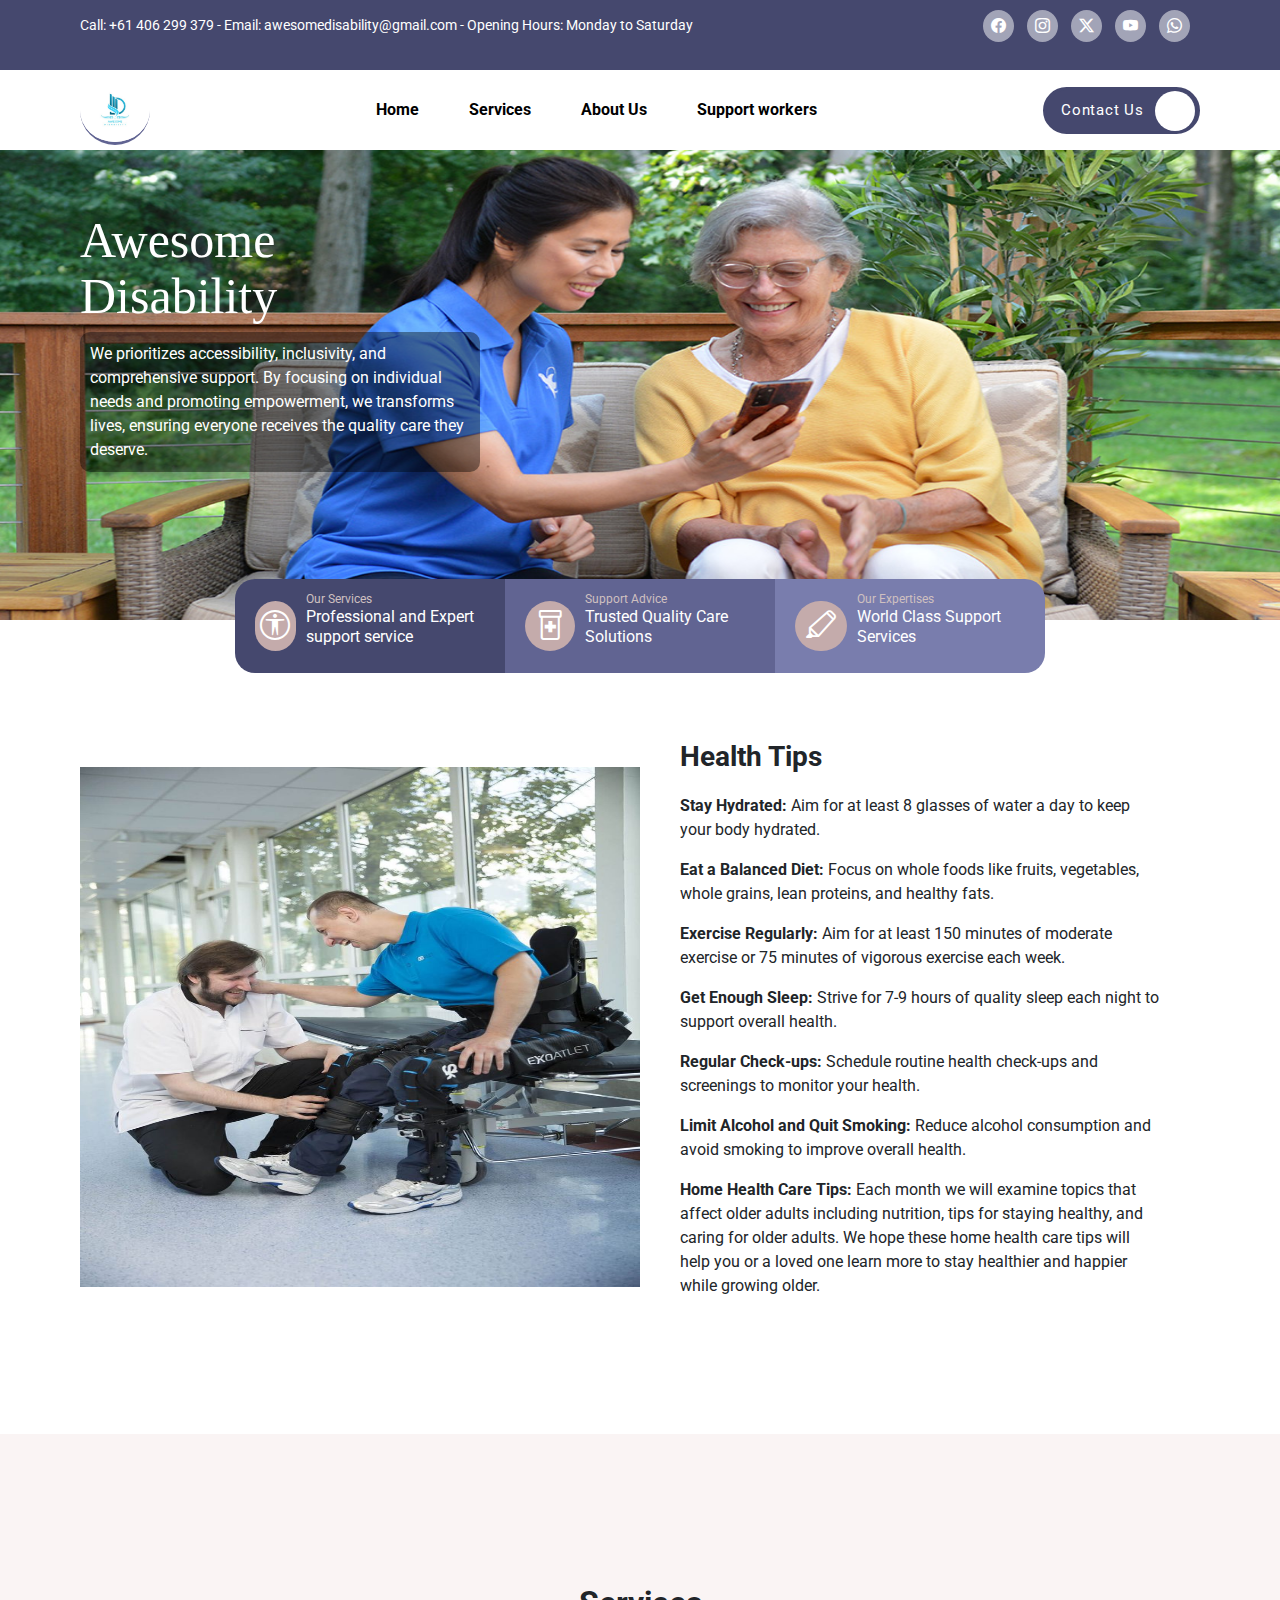
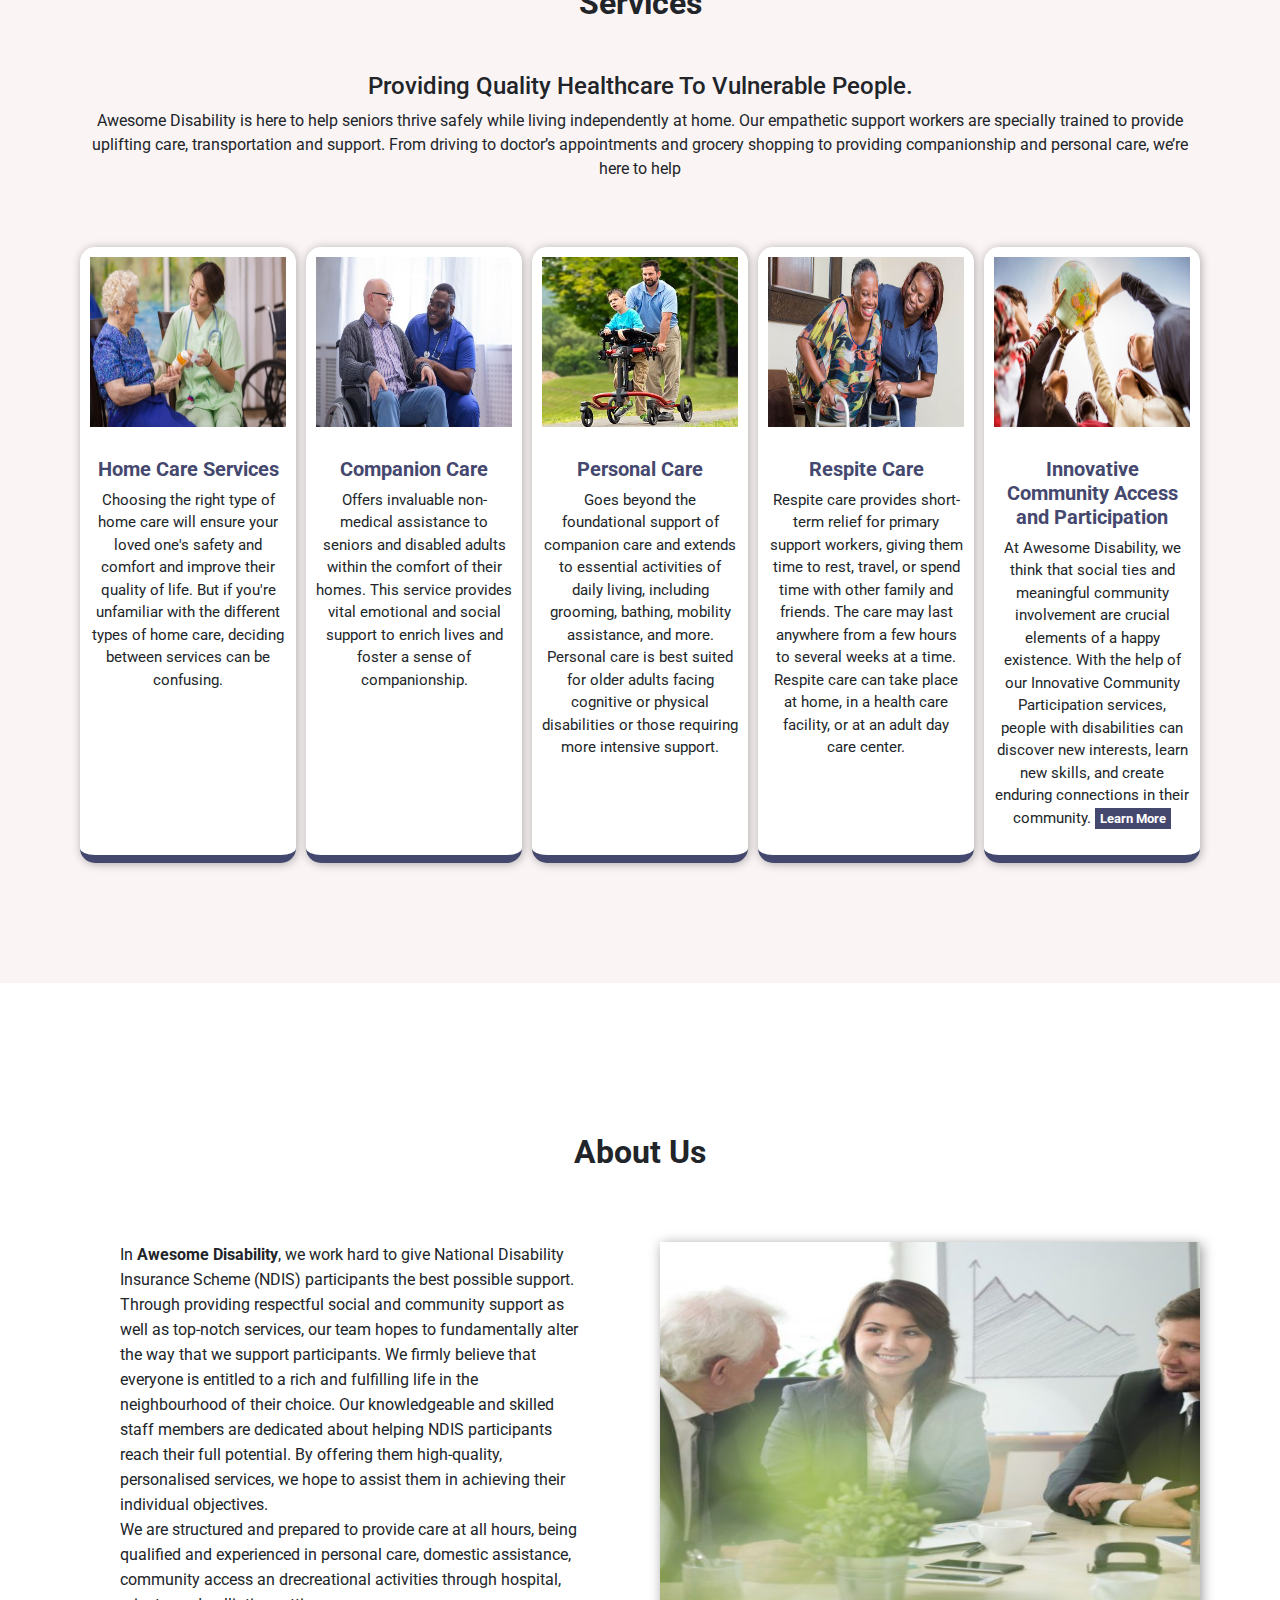
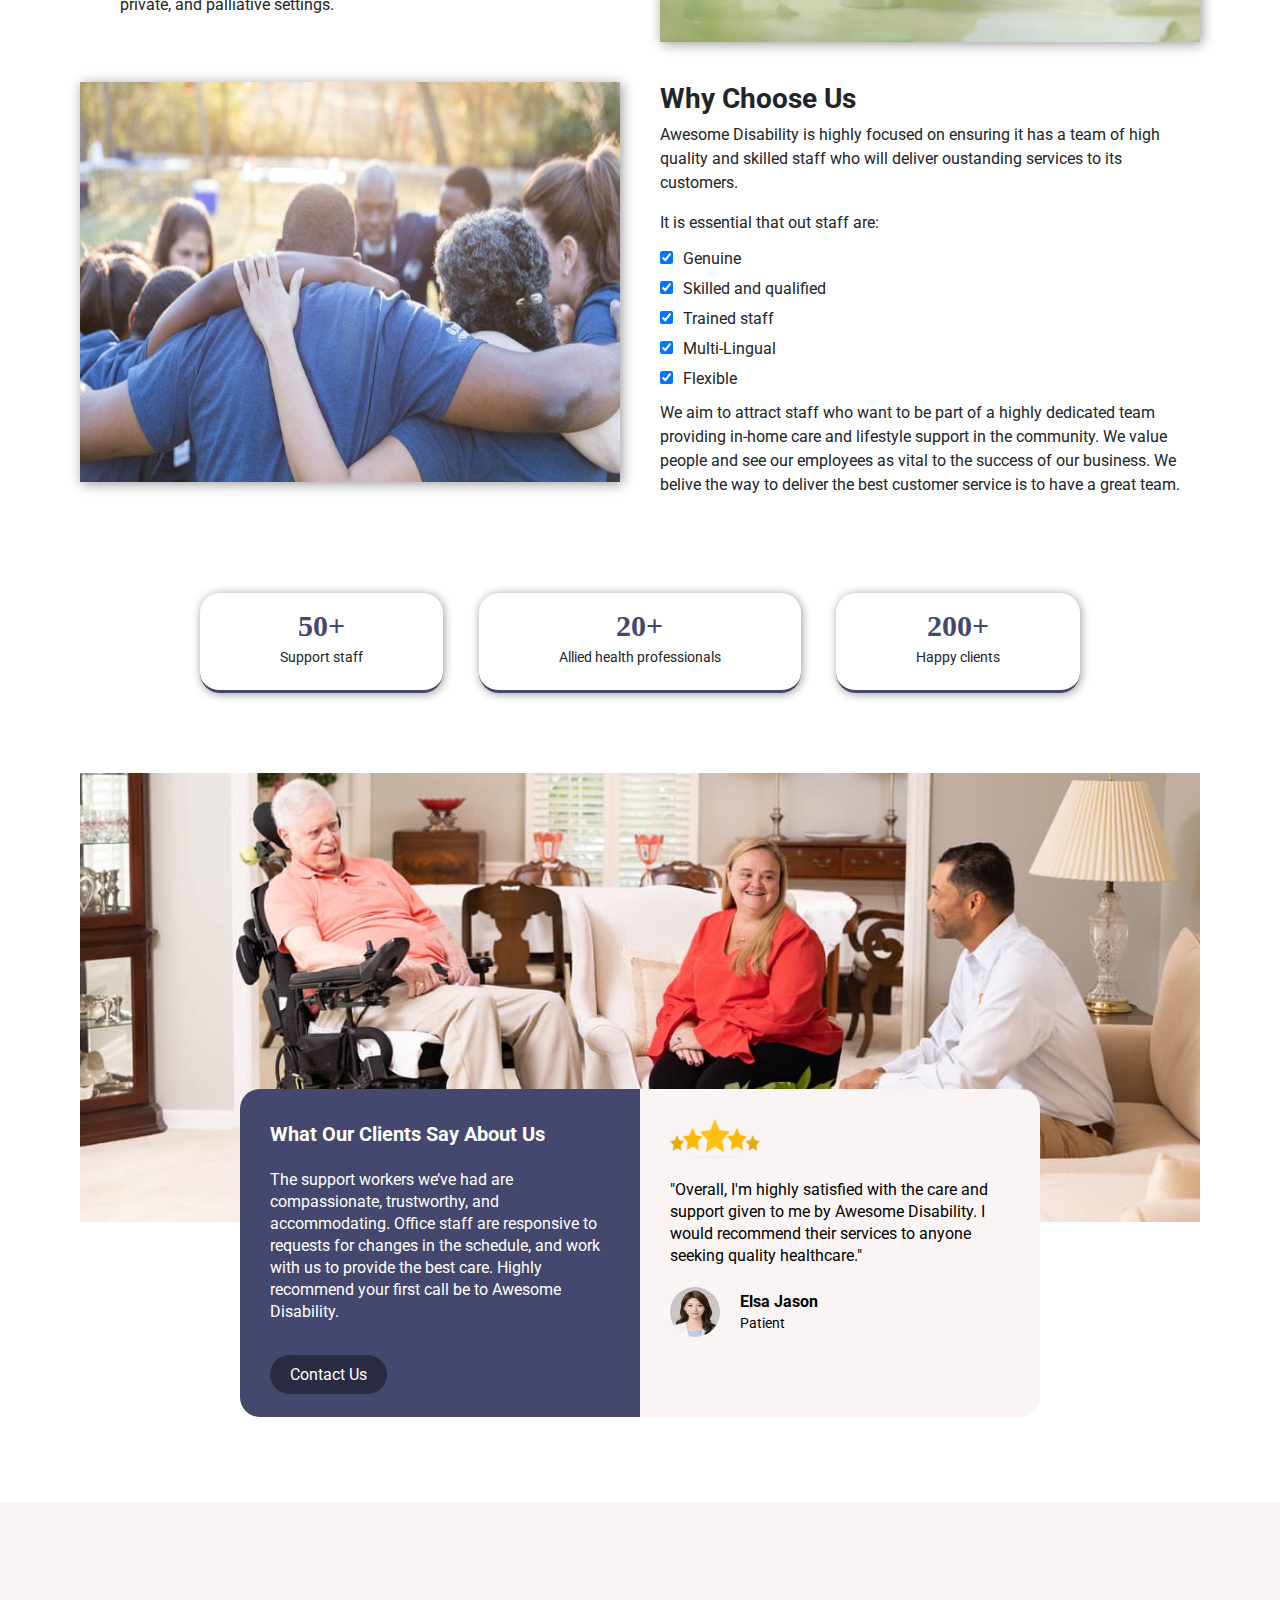
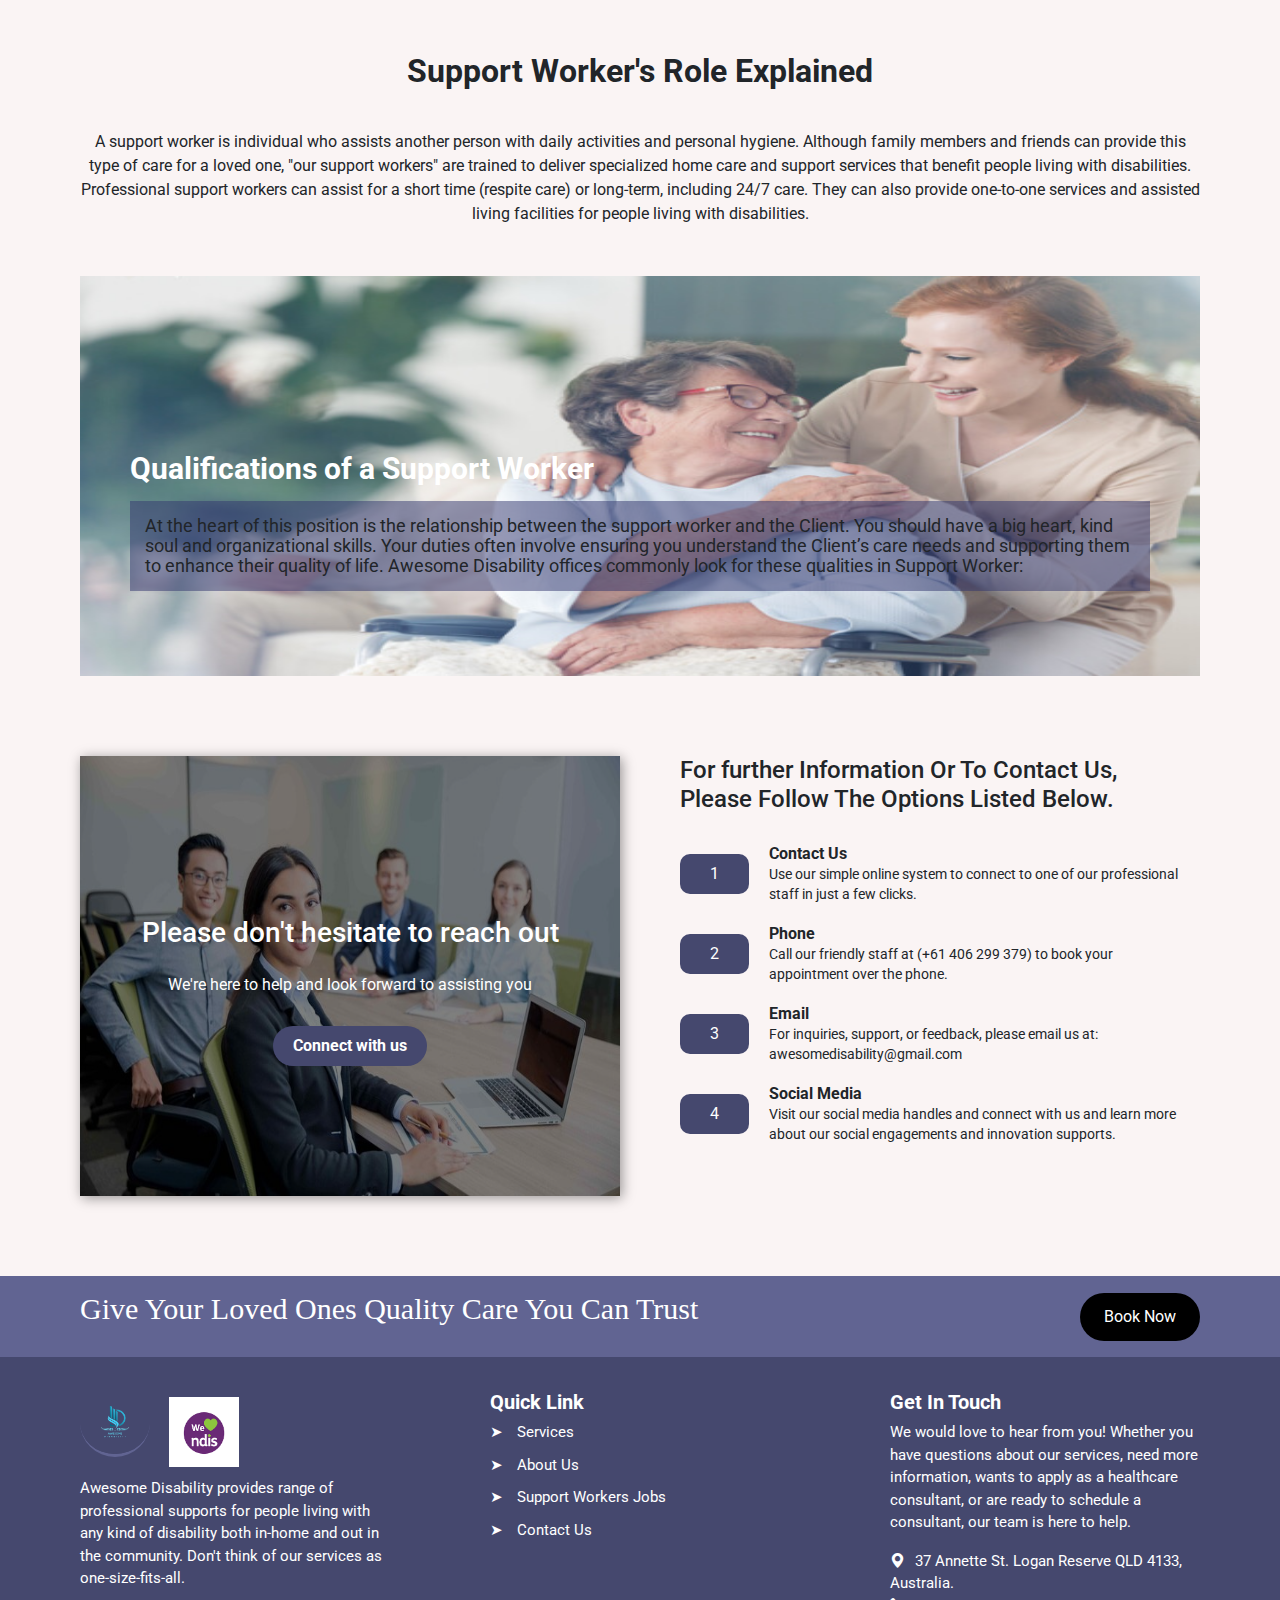
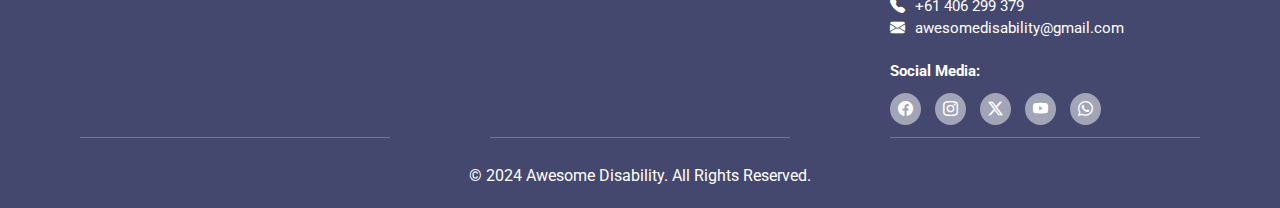
<file: index.html>
<!DOCTYPE html>
<html lang="en">
  <head>
    <title>Awesome Health Care</title>
    <meta charset="UTF-8">

    <link rel="stylesheet" href="css/homepage.css">
    <meta name="viewport" content="width=device-width, initial-scale=1.0">
    <link rel="icon" type="image/x-icon" href="logo/png1.jpeg">
    <link href="https://cdn.jsdelivr.net/npm/bootstrap@5.3.3/dist/css/bootstrap.min.css" rel="stylesheet" integrity="sha384-QWTKZyjpPEjISv5WaRU9OFeRpok6YctnYmDr5pNlyT2bRjXh0JMhjY6hW+ALEwIH" crossorigin="anonymous">
    <link rel="stylesheet" href="https://cdn.jsdelivr.net/npm/bootstrap-icons@1.11.3/font/bootstrap-icons.min.css">
    <link rel="preconnect" href="https://fonts.googleapis.com">
    <link rel="preconnect" href="https://fonts.gstatic.com" crossorigin>
    <link href="https://fonts.googleapis.com/css2?family=Playwrite+PE:wght@100..400&family=Roboto:ital,wght@0,100;0,300;0,400;0,500;0,700;0,900;1,100;1,300;1,400;1,500;1,700;1,900&display=swap" rel="stylesheet">
    <!-- Google tag (gtag.js) --> 
    <script async src="https://www.googletagmanager.com/gtag/js?id=G-80RG5991N2">
    </script> 
    <script> window.dataLayer = window.dataLayer || []; function gtag(){dataLayer.push(arguments);} gtag('js', new Date()); gtag('config', 'G-80RG5991N2'); 
    </script>
  </head>

  <body>
    <div class="fixed-header">
      <div class="details">
        <div class="contact"> 
          Call: +61 406 299 379 - Email: awesomedisability@gmail.com - 
          Opening Hours: Monday to Saturday
        </div>
        <div class="opening">Opening Hours: Monday to Saturday</div>
        <div class="social-media">   
          <a href="https://www.facebook.com/profile.php?id=61563072038086&mibextid=LQQJ4d" target="_blank"><i class="bi bi-facebook"></i></a>
          <a href="https://www.instagram.com/awesomedisability01?igsh=cXJ1eGkyY3VwcXlw&utm_source=qr" target="_blank"><i class="bi bi-instagram"></i></i></a>
          <a href="https://x.com/awesomedis30433/" target="_blank"><i class="bi bi-twitter-x" ></i></a>
          <a href="https://youtube.com/@awesomedisability?si=XXNCHZTdMzLGFcvv" target="_blank"><i class="bi bi-youtube"></i></a>
          <a href="https://alvo.chat/4In2" target="_blank"><i class="bi bi-whatsapp"></i></a>
        </div>
      </div>

      <div class="header">
        <a href="index.html"><img class="logo" src="logo/png1.jpeg"></a>

        <div class="button-div">
          <a href="index.html" class="button">Home</a>
          <a href="#services" class="button">Services</a>
          <a href="#about-us" class="button">About Us</a>
          <a href="#caregiver" class="button">Support workers</a>
        </div>
        <a href="contact-us.html" class="cta" >
          <span> Contact Us &nbsp;</span>
          <svg viewBox="0 0 13 10" height="10px" width="15px">
            <path d="M1,5 L11,5"></path>
            <polyline points="8 1 12 5 8 9"></polyline>
          </svg>
        </a>
      </div> 

      <div class="second-header">
        <a href="index.html"><img class="logo" src="logo/png1.jpeg"></a>
        <span class="name">AWESOME DISABILITY</span>
        <a href="contact-us.html" class="contact-us">Contact Us</a>
      </div>
    </div>
    
    <div class="first-intro">
      <img src="image/Caregiver1.jpg" alt="Caregiver" class="caregiver-image">
    
      <div class="introduction">
        <p class="name">Awesome</p>
        <p class="name">Disability</p>
        <p class="write-up"> We prioritizes accessibility, inclusivity, and comprehensive support. By focusing on individual needs and promoting empowerment, we transforms lives, ensuring everyone receives the quality care they deserve.</p>
      </div>

      <div class="write-up-container">
        <div class="first-div">
          <div class="icon services-icon">
            <i class="bi bi-universal-access-circle bt-icon"></i>
          </div>
          
          <div class="text">
            <p class="head">Our Services</p>
            <p>Professional and Expert support service</p>
          </div>
        </div>

        <div class="second-div">
          <div class="icon">
            <i class="bi bi-prescription2 bt-icon"></i>
          </div>
          
          <div class="text">
            <p class="head">Support Advice</p>
            <p>Trusted Quality Care Solutions</p>
          </div>
        </div>

        <div class="third-div">
          <div class="icon">
            <i class="bi bi-highlighter bt-icon"></i>
          </div>
          
          <div class="text">
            <p class="head">Our Expertises</p>
            <p>World Class Support Services</p>
          </div>
        </div>
      </div>

    </div>
    

    <div class="tips-div">
      <img src="image/ExoAtlet main page.jpeg">
      
      <div class="tips-write-up">
        <h3>Health Tips</h3>
        <p>
          <b>Stay Hydrated:</b> Aim for at least 8 glasses of water a day to keep your body hydrated.   
        </p>
        <p>
          <b>Eat a Balanced Diet:</b> Focus on whole foods like fruits, vegetables, whole grains, lean proteins, and healthy fats.
        </p>
        <p>
          <b>Exercise Regularly:</b> Aim for at least 150 minutes of moderate exercise or 75 minutes of vigorous exercise each week.
        </p>
        <p>
          <b>Get Enough Sleep:</b> Strive for 7-9 hours of quality sleep each night to support overall health.
        </p>
        <p>
          <b>Regular Check-ups:</b> Schedule routine health check-ups and screenings to monitor your health.
        </p>
        <p>
          <b>Limit Alcohol and Quit Smoking:</b> Reduce alcohol consumption and avoid smoking to improve overall health.
        </p>

        <p><b>Home Health Care Tips:</b> Each month we will examine topics that affect older adults including nutrition, tips for staying healthy, and caring for older adults. We hope these home health care tips will help you or a loved one learn more to stay healthier and happier while growing older.
        </p>   

      </div> 
    </div>

    <div class="type-of-care" id="services">
      <h2>Services</h2>
      <h4>Providing Quality Healthcare To Vulnerable People.</h4>

      <p>Awesome Disability is here to help seniors thrive safely while living independently at home. Our empathetic support workers are specially trained to provide uplifting care, transportation and support. From driving to doctor’s appointments and grocery shopping to providing companionship and personal care, we’re here to help</p>

      <div class="type-of-care-div">
        
        <div class="home-service">
          <img src="image/Caregiver11.jpg">
          <h5>Home Care Services</h5>
          <p>Choosing the right type of home care will ensure your loved one's safety and comfort and improve their quality of life. But if you're unfamiliar with the different types of home care, deciding between services can be confusing.</p>
        </div>
        <div class="home-service">
          <img src="image/The Role of CNAs in Adult Nursing.jpeg">
          <h5>Companion Care</h5>
          <p>Offers invaluable non-medical assistance to seniors and disabled adults within the comfort of their homes. This service provides vital emotional and social support to enrich lives and foster a sense of companionship.</p>
        </div>
        <div class="home-service">
          <img src="image/Six Features of Rifton’s Pacer.jpeg">
          <h5>Personal Care</h5>
          <p>Goes beyond the foundational support of companion care and extends to essential activities of daily living, including grooming, bathing, mobility assistance, and more. Personal care is best suited for older adults facing cognitive or physical disabilities or those requiring more intensive support.</p>
        </div>
        <div class="home-service">
          <img src="image/Respite Care Services _ In Home Respite Care.jpeg">
          <h5>Respite Care</h5>
          <p>Respite care provides short-term relief for primary support workers, giving them time to rest, travel, or spend time with other family and friends. The care may last anywhere from a few hours to several weeks at a time. Respite care can take place at home, in a health care facility, or at an adult day care center.</p>
        </div>
        <div class="home-service">
          <img src="image/Youth Councils Can Strengthen Local Government and Build Trust.jpeg">
          <h5>Innovative Community Access and Participation</h5>
          <p> At Awesome Disability, we think that social ties and meaningful community involvement are crucial elements of a happy existence. With the help of our Innovative Community Participation services, people with disabilities can discover new interests, learn new skills, and create enduring connections in their community.     <a href="contact-us.html"> <button class="button">Learn More</button></a>  </p>
        </div>
      </div>
    </div>

    <div class="about-us" id="about-us">
      <h2>About Us</h2>
      
      <div class="image-and-write-up">
        <div class="about-us-write-up">
          In <b>Awesome Disability</b>,
          we work hard to give National Disability Insurance Scheme (NDIS) participants the best 
          possible support. Through providing respectful social and community support as well as 
          top-notch services, our team hopes to fundamentally alter the way that we support 
          participants. We firmly believe that everyone is entitled to a rich and fulfilling life in the 
          neighbourhood of their choice. Our knowledgeable and skilled staff members are 
          dedicated about helping NDIS participants reach their full potential. By offering them 
          high-quality, personalised services, we hope to assist them in achieving their individual 
          objectives.
          
          <p>
            We are structured and prepared to provide care at all hours, being qualified and 
            experienced in personal care, domestic assistance, community access an drecreational 
            activities through hospital, private, and palliative settings.
          </p>
        </div>
        <div class="about-us-image">
          <img src="image/Caregiver2.jpg" alt="About Us image">
        </div>

        <div>
          <img src="image/99 Community Service Project Ideas.jpeg">
        </div>
        <div class="why-choose-us">
          <h3><b>Why Choose Us</b></h3>
            <p class="first-write-up">Awesome Disability is highly focused on ensuring it has a team of high quality and skilled staff who will deliver oustanding services to its customers.</p>
            <p>It is essential that out staff are:</p>
  
            <div>
              <div class="list">
                <input type="checkbox" checked>
                <p class="first">Genuine</p>
              </div>
              <div class="list">
                <input type="checkbox" checked>
                <p>Skilled and qualified</p>
              </div>
              <div class="list">
                <input type="checkbox" checked>
                <p>Trained staff</p>
              </div>
              <div class="list">
                <input type="checkbox" checked>
                <p>Multi-Lingual</p>
              </div>
              <div class="list">
                <input type="checkbox" checked>
                <p>Flexible</p>
              </div>
            </div>

            <p class="second-write-up">
              We aim to attract staff who want to be part of a highly dedicated team providing in-home care and lifestyle support in the community. We value people and see our employees as vital to the success of our business. We belive the way to deliver the best customer service is to have a great team.
            </p>
        </div>
      </div>

      <div class="first-review">
        <div class="reviews">
          <p>50+</p>
          <small>Support staff</small>
        </div>
        

        <div class="reviews">
          <p>20+</p>
          <small>Allied health professionals</small>
        </div>

        <div class="reviews">
          <p>200+</p>
          <small>Happy clients</small>
        </div>
      </div>

      <div class="rating-container">
        <img src="image/resources-hero.jpg">
        </img>
        
        <div class="rating">
          <div class="first-rating-div">
            <strong>What Our Clients Say About Us</strong>
            <p>The support workers we’ve had are compassionate, trustworthy, and accommodating. Office staff are responsive to requests for changes in the schedule, and work with us to provide the best care. Highly recommend your first call be to Awesome Disability.</p>
            <a href="contact-us.html">Contact Us</a>       
          </div>

          <div class="second-rating-div">
            <img class="rating-image" src="image/newsweek-home-stars-6d103a6f7e011158696b1f709ddc68c9.png">
            <p class="quote">"Overall, I'm highly satisfied with the care and support given to me by Awesome Disability. I would recommend their services to anyone seeking quality healthcare."</p>

            <div class="profile">
              <img src="image/passport-pics.jfif" alt="Elsa Jason's profile">
              <div class="profile-name">
                <p><b>Elsa Jason</b></p>
                <small>Patient</small>
              </div>
            </div>
          </div> 
        </div>
      </div>
    </div>

    <div class="caregiver" id="caregiver">
      <div>
        <h2>Support Worker's Role Explained</h2>
        <p class="care-giver-definition">
          A support worker is individual who assists another person with daily activities and personal hygiene. Although family members and friends can provide this type of care for a loved one, "our support workers" are trained to deliver specialized home care and support services that benefit people living with disabilities. Professional support workers can assist for a short time (respite care) or long-term, including 24/7 care. They can also provide one-to-one services and assisted living facilities for people living with disabilities. 
        </p>
      </div>
    
        <div class="second-container">
          <img src="image/Caregiver12.jpg">  
          <div class="ii"> 
            <div class="worker-qualifications"> 
              Qualifications of a Support Worker </div>
            <div class="at-the"> 
              At the heart of this position is the relationship between the support worker and the Client. You should have a big heart, kind soul and organizational skills. Your duties often involve ensuring you understand the Client’s care needs and supporting them to enhance their quality of life. Awesome Disability offices commonly look for these qualities in Support Worker: 
            </div>
          </div>
        </div>
    
    <div class="booking">
      <div class="booking-and-image">
        <img src="image/The Ultimate Guide to Contingent Staffing_ Everything One Should Know.jpeg" alt="">
        <div class="book-now">
          <h3>Please don't hesitate to reach out</h3>
          <p>
            We're here to help and look forward to assisting you 
          </p>
          <a href="contact-us.html"> 
            <button class="button"> Connect with us </button>
          </a>
        </div>
      </div>

      <div class="process">
        <h4>For further Information Or To Contact Us, Please Follow The Options Listed Below.</h4>
  
        <div class="process-container">
          <div class="p">1</div> 
          <div>
            <p>Contact Us</p>
            <small>
              Use our simple online system to connect to one of our professional staff  in just a few clicks.
            </small>
          </div>
        </div>
        
        <div class="process-container">
          <div class="p">2</div> 
          <div>
            <p>Phone</p>
            <small>
              Call our friendly staff at (+61 406 299 379) to book your appointment over the phone.
            </small>
          </div>
        </div>

        <div class="process-container">
          <div class="p">3</div> 
          <div>
            <p>Email</p>
            <small>
              For inquiries, support, or feedback, please email us at: awesomedisability@gmail.com
            </small>
          </div>
        </div>
  
        <div class="process-container">
          <div class="p">4</div> 
          <div>
            <p>Social Media</p>
            <small>
              Visit our social media handles and connect with us and learn more about our social engagements and innovation supports.
            </small>
          </div>
        </div>

        
      </div>
    </div>
    
   </div>
   
    <div class="quality-trust">
      <p>Give Your Loved Ones Quality Care You Can Trust</p>
      <a class="book-now-button" href="contact-us.html">Book Now</a>
    </div>

    </div>

    <div class="footer"> 
      <div class="intro"> 
        <img class="logothree" src="logo/log.png" alt=""> 
        <img class="logotwo" src="logo/NDIS.png">
        <p>Awesome Disability provides range of professional supports for people living with any kind of disability both in-home and out in the community. Don't think of our services as one-size-fits-all.</p>
      </div>

      <div class="quick-link-container">
        <p>Quick Link</p>
        <div>&#10148; <a href="#services">Services</a>
        </div>
        <div>&#10148; <a href="#about-us">About Us</a>
        </div>
        <div>&#10148; <a href="#caregiver">Support Workers Jobs</a>
        </div>
        <div>&#10148; <a href="contact-us.html">Contact Us</a>
        </div>
      </div>

      <div class="get-in-touch">
        <p class="get-in-touch-head">Get In Touch</p>
        <p class="">
          We would love to hear from you! Whether you have questions about our services, need more information, wants to apply as a healthcare consultant, or are ready to schedule a consultant, our team is here to help.
        </p>
        <div class="contact">
          <div>
            <i class="bi bi-geo-alt-fill"></i>37 Annette St. Logan Reserve QLD 4133,
            Australia.
          </div>
          
          <div>
            <i class="bi bi-telephone-fill"></i>+61 406 299 379
          </div>

          <div>
            <i class="bi bi-envelope-fill"></i>awesomedisability@gmail.com
          </div>
        </div>
        
        <div class="social-media">
          <p><b>Social Media:</b></p>
          <a href="https://www.facebook.com/profile.php?id=61563072038086&mibextid=LQQJ4d" target="_blank"><i class="bi bi-facebook"></i></a>
          <a href="https://www.instagram.com/awesomedisability01?igsh=cXJ1eGkyY3VwcXlw&utm_source=qr" target="_blank"><i class="bi bi-instagram"></i></i></a>
          <a href="https://x.com/awesomedis30433/" target="_blank"><i class="bi bi-twitter-x" ></i></a>
          <a href="https://youtube.com/@awesomedisability?si=XXNCHZTdMzLGFcvv" target="_blank"><i class="bi bi-youtube"></i></a>
          <a href="https://alvo.chat/4In2" target="_blank"><i class="bi bi-whatsapp"></i></a>
        
        </div>
      </div>

      <hr>
      <hr>
      <hr>
    </div>
    <div class="copyright">
      &copy; 2024 Awesome Disability. All Rights Reserved.
    </div>

      
      
    <script src="https://cdn.jsdelivr.net/npm/bootstrap@5.3.3/dist/js/bootstrap.bundle.min.js" integrity="sha384-YvpcrYf0tY3lHB60NNkmXc5s9fDVZLESaAA55NDzOxhy9GkcIdslK1eN7N6jIeHz" crossorigin="anonymous"></script>
  </body>
</html>
</file>
<file: css/homepage.css>
* {
  margin: 0;
  padding: 0;
  box-sizing: border-box;
  font-family: Roboto, Times New Roman, Times, serif;
}

.roboto-thin {
  font-family: "Roboto", sans-serif;
  font-weight: 100;
  font-style: normal;
}

html {
  padding-top: 120px;
}

body {
  box-sizing: border-box;
}

.fixed-header {
  position: fixed;
  left: 0;
  right: 0;
  top: 0;
  z-index: 100;
}

.details {
  background-color: rgb(69, 72, 110);
  color: white;
  width: 100%;
  padding: 15px 80px;
  align-content: center;
  display: flex;
  justify-content: space-between;
  font-size: 14px;
  height: 70px;
}

.details .opening {
  display: none;
}

.social-media i {
  padding: 7px 8px;
  border-radius: 50%;
  background-color: rgba(255, 255, 255, 0.5);
  font-size: 15px;
  cursor: pointer;
  text-align: center;
  margin-right: 10px;
  text-decoration: none;
  color: white;
}

.header {
  display: flex;
  justify-content: space-between;
  height: 80px;
  padding: 0 80px;
  background-color: white;
  width: 100%;
  align-items: center;
}

.logo {
  width: 70px;
  height: 70px;
  cursor: pointer;
  border-bottom: 3px solid rgb(97, 100, 146);
  border-radius: 70px;
}

.button-div {
  display: flex;
}

.button-div .button {
  background-color: transparent;
  font-weight: bold;
  font-size: 16px;
  cursor: pointer;
  text-align: center;
  align-content: center;
  text-decoration: none;
  color: black;
  border-radius: 50px;
  transition: 0.25s;
  padding: 5px 25px;
}

.button-div .button:hover {
  background-color: rgb(69, 72, 110);
  color: white;
}

.cta {
  position: relative;
  padding: 8.5px 15px;
  transition: all 0.2s ease;
  border: 3px solid rgb(69, 72, 110);
  border-radius: 50px;
  background: rgb(69, 72, 110);
  align-self: center;
  cursor: pointer;
  text-decoration: none;
}

.cta:before {
  content: "";
  position: absolute;
  top: 1px;
  right: 2px;
  display: block;
  border-radius: 50px;
  background: white;
  width: 40px;
  height: 40px;
  transition: all 0.8s ease;
}

.cta span {
  position: relative;
  font-size: 15px;
  color: white;
  font-weight: 400;
  letter-spacing: 0.05em;
}

.cta svg {
  position: relative;
  top: 0;
  margin-left: 10px;
  fill: none;
  stroke-linecap: round;
  stroke-linejoin: round;
  stroke: white;
  stroke-width: 2;
  transform: translateX(-5px);
  transition: all 0.5s ease;
}

.cta:hover:before {
  width: 100%;
  background: #1c1c1c;
}

.cta:hover svg {
  transform: translateX(0);
  transition: all 2s ease;
}

.cta:active {
  transform: scale(0.95);
  transition: all 2s ease;
}

.second-header {
  display: flex;
  justify-content: space-between;
  background-color: white;
  width: 100%;
  align-items: center;
  visibility: hidden;
}

.second-header .name {
  font-size: 20px;
  font-weight: bold;
  font-family: Roboto, Times New Roman, Times, serif;
}

.second-header .contact-us {
  border: none;
  align-self: center;
  background-color: rgb(69, 72, 110);
  color: white;
  padding: 10px 40px;
  border-radius: 50px;
  font-weight: bold;
  font-size: 16px;
  cursor: pointer;
  transition: 0.4s;
  text-decoration: none;
}

.second-header .contact-us:hover {
  background-color: rgb(61, 64, 104);
}

.caregiver-image {
  width: 100%;
  height: 500px;
}

.first-intro {
  position: relative;
  width: 100%;
}

.introduction {
  position: absolute;
  top: 100px;
  left: 80px;
  color: white;
  width: 400px;
}

.name {
  font-size: 50px;
  font-family: 'Times New Roman', Times, serif;
  line-height: 40px;
}

.write-up {
  background-color: rgba(0, 0, 0, 0.4);
  padding: 10px;
  border-radius: 10px;
}

.write-up-container {
  display: flex;
  position: absolute;
  margin: auto;
  bottom: -100px;
  left: 50%;
  transform: translate(-50%, -50%);
}

.first-div, .second-div, .third-div {
  display: flex;
  vertical-align: middle;
  align-items: center;
  background-color: rgb(69, 72, 110);
  width: 270px;
  color: white;
  padding-left: 20px;
  border-top-left-radius: 20px;
  border-bottom-left-radius: 20px;
}

.second-div {
  border-top-left-radius: 0;
  border-bottom-left-radius: 0;
  background-color: rgb(97, 100, 146);
}

.third-div {
  border-top-left-radius: 0;
  border-bottom-left-radius: 0;
  background-color: rgb(121, 125, 173);
  border-top-right-radius: 20px;
  border-bottom-right-radius: 20px;
}

.icon {
  background-color: rgb(196, 171, 171);
  text-align: center;
  align-content: center;
  border-radius: 50px;
  width: 60px;
  height: 50px;
  align-self: center;
}

.bt-icon {
  color: white;
  font-size: 30px;
}

.text {
  padding: 10px;
  line-height: 20px;
}

.head {
  color: rgb(207, 192, 192);
  font-size: 12px;
  margin-bottom: -2px;
}

.tips-div {
  padding: 120px 80px;
  display: flex;
}

.tips-div img {
  width: 50%;
  height: 520px;
  align-self: center;
}

.tips-div h3 {
  margin-bottom: 20px;
  font-weight: bold;
}

.tips-write-up {
  width: 50%;
  padding: 0 40px;
}

.type-of-care {
  background-color: rgb(250, 244, 244);
  width: 100%;
  padding: 120px 80px;
  text-align: center;
}

.type-of-care h2 {
  margin-top: 30px;
  font-weight: bold;
  margin-bottom: 50px;
}

.type-of-care-div {
  width: 100%;
  display: grid;
  grid-template-columns: 1fr 1fr 1fr 1fr 1fr;
  column-gap: 10px;
}

.home-service {
  padding: 10px;
  background-color: white;
  border-radius: 15px;
  box-shadow: 1px 1px 10px rgba(0, 0, 0, 0.3);
  margin-top: 50px;
  border-bottom: 8px solid rgb(69, 72, 110);
}

.home-service .button {
  background-color: rgb(69, 72, 110);
  font-weight: bold;
  font-size: 13px;
  cursor: pointer;
  text-align: center;
  align-content: center;
  text-decoration: none;
  color: white;
  padding: 1px 5px 1px 5px;
  transition: 0.25s;
  border: none;
 
}

.home-service .button:hover{
  background-color: rgba(35, 35, 35, 0.9);
  color: white;

}


.home-service img {
  width: 100%;
  height: 170px;
}

.home-service h5 {
  margin-top: 30px;
  font-weight: bold;
  color: rgb(69, 72, 110);
}

.home-service p {
  font-size: 15px;
}

.about-us {
  background-color: white;
  padding: 150px 80px 80px 80px;
}

.about-us h2 {
  font-weight: bold;
  text-align: center;
  margin-bottom: 70px;
}

.image-and-write-up {
  display: grid;
  grid-template-columns: 1fr 1fr;
  column-gap: 40px;
  row-gap: 40px;
}

.image-and-write-up img {
  width: 100%;
  height: 400px;
  box-shadow: 2px 2px 12px rgba(0, 0, 0, 0.4);
}

.about-us-write-up {
  padding: 0 40px;
  line-height: 25px;
}

.list {
  display: flex;
  align-items: baseline;
  column-gap: 10px;
  line-height: 12px;
}

.first-review {
  display: flex;
  justify-content: space-between;
  column-gap: 20px;
  width: 100%;
  padding: 80px 120px;
}

.first-review .reviews {
  padding: 25px 80px;
  box-shadow: 1px 1px 10px rgba(0, 0, 0, 0.4);
  text-align: center;
  line-height: 15px;
  border-radius: 20px;
  border-bottom: 3px solid rgb(69, 72, 110);
}

.first-review .reviews p {
  color: rgb(69, 72, 110);
  font-family: 'Times New Roman', Times, serif;
  font-size: 30px;
  font-weight: bold;
}

.first-review.reviews small {
  font-weight: bold;
}

.rating-container {
  padding: 0px;
  position: relative;
}

.rating-container img {
  width: 100%;
}

.rating {
  display: flex;
  position: absolute;
  top: 480px;
  left: 50%;
  transform: translate(-50%, -50%);
}

.first-rating-div {
  background-color: rgb(69, 72, 110);
  color: white;
  padding: 30px 30px;
  border-top-left-radius: 20px;
  border-bottom-left-radius: 20px;
  width: 400px;
}

.first-rating-div strong {
  font-size: 20px;
}

.first-rating-div p {
  margin-top: 20px;
  margin-bottom: 40px;
  line-height: 22px;
}

.first-rating-div a {
  text-decoration: none;
  background-color: rgba(0, 0, 0, 0.4);
  color: white;
  padding: 10px 20px;
  border-radius: 50px;
  transition: 0.25s;
}

.first-rating-div a:hover {
  background-color: rgba(35, 35, 35, 0.9);
}

.second-rating-div {
  color: black;
  padding: 30px 30px;
  border-top-right-radius: 20px;
  border-bottom-right-radius: 20px;
  width: 400px;
  background-color: rgb(250, 244, 244);
}

.second-rating-div .quote {
  line-height: 22px;
  margin-top: 20px;
  margin-bottom: 20px;
}

.second-rating-div .rating-image {
  width: 90px;
  height: 40px;
}

.profile {
  display: flex;
}

.profile img {
  border-radius: 50px;
  height: 50px;
  width: 50px;
  display: flex;
}

.profile-name {
  line-height: 5px;
  align-content: center;
  margin-left: 20px;
}

.caregiver {
  margin-top: 200px;
  background-color: rgb(250, 244, 244);
  text-align: center;
  padding: 150px 80px 80px 80px;
}

.caregiver h2 {
  font-weight: bold;
  margin-bottom: 40px;
}

.care-giver-definition {
  margin-bottom: 50px;
}

.second-container {
  position: relative;
  width: 100%;
  height: 400px;
  object-fit: cover;
}

.second-container img {
  width: 100%;
  height: 400px;
}

.ii {
  position: absolute;
  top: 170px;
  left: 50px;
  right: 50px;
  text-align: left;
}

.qualifications {
  font-size: 18px;
  font-weight: bold;
  margin-bottom: 30px;
  color: white;
}

.worker-qualifications{
  font-size: 30px;
  font-weight: bold;
  margin-bottom: 10px;
  color: white;
}

.at-the{
  background-color: rgba(49, 53, 109, 0.5);
  padding: 15px;
  font-size: 18px;
  line-height: 20px;
}

.booking {
  display: grid;
  grid-template-columns: 1fr 1fr;
  column-gap: 40px;
  margin-top: 80px;
}

.booking-and-image {
  display: flex;
  position: relative;
  height: 440px;
}

.booking-and-image img {
  width: 100%;
  box-shadow: 2px 2px 12px rgba(0, 0, 0, 0.4);
  height: 100%;
}

.booking .book-now {
  background-color: rgba(0, 0, 0, 0.5);
  padding: 130px 60px;
  position: absolute;
  height: 100%;
  width: 100%;
  color: white;
  line-height: 10px;
}

.booking .book-now h3 {
  margin-top: 30px;
}

.booking .book-now p {
  margin-top: 30px;
}

.booking .button {
  background-color: rgb(69, 72, 110);
  font-weight: bold;
  font-size: 16px;
  cursor: pointer;
  text-align: center;
  align-content: center;
  text-decoration: none;
  color: white;
  border-radius: 50px;
  transition: 0.25s;
  border: none;
  padding: 15px 20px;
  margin-top: 20px;
}

.booking .button:hover{
  background-color: rgba(35, 35, 35, 0.9);
  color: white;

}

.process {
  padding: 0px 20px 20px 20px;
  text-align: left;
  position: relative;
}

.process h4 {
  text-align: left;
  margin-bottom: 30px;
}

.process-container {
  display: flex;
  align-items: center;
  text-align: left;
  margin-bottom: 20px;
  line-height: 20px;
} 

.process-container p {
  font-weight: bold;
  margin: 0;
}

.process .p{
  padding: 10px 30px;
  background-color: rgb(69, 72, 110);
  color: white;
  margin-right: 20px;
  border-radius: 10px;
}

.quality-trust{
  background-color: rgb(97, 100, 146);
  color: white;
  display: flex;
  justify-content: space-between;
  padding: 10px 80px;
  vertical-align: middle;
}

.quality-trust a{
  background-color: black;
  padding: 12px 24px;
  border-radius: 50px;
  align-self: center;
  text-decoration: none;
  color: white;
}

.quality-trust p{
  font-size: 30px;
  font-family: 'Times New Roman', Times, serif;
}

.footer {
  background-color: rgb(69, 72, 110);
  display: grid;
  grid-template-columns: 1fr 300px 1fr;
  column-gap: 100px;
  padding: 30px 80px 5px 80px;
  color: white;
  font-size: 15px;
}

.logothree {
  width: 70px;
  height: 70px;
  cursor: pointer;
  margin-bottom: 20px;
  border-bottom: 3px solid rgb(97, 100, 146);
  border-radius: 70px;
}

.logotwo {
  width: 70px;
  height: 70px;
  cursor: pointer;
  margin-left: 15px;
  
}

.quick-link-container p, 
.get-in-touch .get-in-touch-head {
  font-size: 20px;
  font-weight: bold;
  margin-bottom: 4px;
}

.quick-link-container a {
  color: white;
  text-decoration: none;
  margin-left: 10px;
}

.quick-link-container div {
  margin-bottom:10px;
}

.contact {
  margin-bottom: 20px;
}

.contact i {
  margin-right: 10px;
}

.copyright {
  text-align: center;
  background-color: rgb(69, 72, 110);
  color: white;
  padding: 5px 80px 20px;
}

@media (max-width: 1200px) {
  .details .opening {
    display: none;
  }

  .footer {
    background-color: rgb(69, 72, 110);
    display: grid;
    grid-template-columns: 1fr 200px 1fr;
    column-gap: 80px;
    padding: 30px 80px 5px 80px;
  }
}

@media (max-width: 1000px) {
  .contact {
    margin-bottom: 0px;
  }

  .details .contact {
    width: 400px;
    font-size: 14px;
  }

  .details .opening {
    display: none;
  }

  .social-media {
    margin-left: 20px;
  }

  .social-media i {
    padding: 5px 6px;
    font-size: 13px;
    cursor: pointer;
    text-align: center;
    margin-right: 5px;
  }

  .header {
    display: flex;
    justify-content: space-between;
    height: 80px;
    padding: 0 80px;
    background-color: white;
    width: 100%;
    align-items: center;
  }
  
  .logo {
    width: 50px;
    height: 50px;
    cursor: pointer;
    border-bottom: 3px solid rgb(97, 100, 146);
    border-radius: 70px;
  }
  
  .button-div {
    display: flex;
  }
  
  .button-div .button {
    font-size: 14px;
    padding: 5px 15px;
  }
  
  .cta {
    padding: 6.5px 10px;
    border: 2px solid rgb(69, 72, 110);
  }
  
  .cta:before {
    top: 4px;
    right: 4px;
    width: 30px;
    height: 30px;
  }
  
  .cta span {
    font-size: 13px;
  }

  .introduction {
    top: 160px;
  }
  
  .name {
    font-size: 45px;
    line-height: 35px;
  }
  
  .write-up {
    font-size: 14px;
  }
  
  .first-div, .second-div, .third-div {
    width: 200px;
    padding-left: 15px;
    border-top-left-radius: 20px;
    border-bottom-left-radius: 20px;
    font-size: 14px;
  }

  .first-div .icon {
    border-radius: 50px;
    height: 40px;
    width: 60px;
  }
  
  .second-div {
    border-top-left-radius: 0;
    border-bottom-left-radius: 0;
  }
  
  .third-div {
    border-top-left-radius: 0;
    border-bottom-left-radius: 0;
  }
  
  .icon {
    width: 50px;
    height: 40px;
  }
  
  .bt-icon {
    color: white;
    font-size: 20px;
  }
  
  .text {
    padding: 10px;
    line-height: 15px;
  }
  
  .head {
    margin-bottom: 4px;
  }

  .tips-div {
    padding: 100px 80px;
    display: grid;
    grid-template-columns: 100%;
  }
  
  .tips-div img {
    width: 100%;
    height: 520px;
    display: block;
  }
  
  .tips-write-up {
    margin-top: 40px;
    padding: 0px;
    width: 100%;
  }

  .tips-div h3 {
    margin-bottom: 20px;
    font-weight: bold;
  }

  .tips-write-up p {
    margin-bottom: 7px;
  }

  .type-of-care {
    padding: 120px 80px;
  }
  
  .type-of-care h2 {
    margin-bottom: 25px;
  }

  .type-of-care h4 {
    font-size: 16px;
    font-weight: bold;
  }

  .home-service p {
    font-size: 14px;
  }
  
  .type-of-care-div {
    width: 100%;
    display: grid;
    grid-template-columns: 1fr 1fr 1fr;
    column-gap: 10px;
  }
  
  .home-service {
    margin-top: 20px;
    border-bottom: 5px solid rgb(69, 72, 110);
  }

  .home-service h5 {
    margin-top: 20px;
    font-size: 18px;
  }

  .about-us {
    background-color: white;
    padding: 150px 80px 80px 80px;
  }
  
  .about-us h2 {
    font-weight: bold;
    text-align: center;
    margin-bottom: 20px;
  }
  
  .image-and-write-up {
    display: grid;
    grid-template-columns: 1fr;
  }
  
  .image-and-write-up img {
    display: none;
  }
  
  .about-us-write-up {
    padding: 0 40px;
    line-height: 25px;
    text-align: center;
  }

  .why-choose-us {
    margin-top: -60px;
  }

  .why-choose-us h3 {
    text-align: center;
    margin-bottom: 20px;
  }

  .why-choose-us .first-write-up, .second-write-up {
    text-align: center;
  }

  .first-review {
    display: flex;
    padding: 80px 80px;
    justify-content: center;
    column-gap: 20px;
  }
  
  .first-review .reviews {
    width: 300px;
  }
  
  .first-review .reviews p {
    font-size: 25px;
  }

  .rating {
    top: 350px;
  }

  .first-rating-div {
    padding: 25px;
    width: 300px;
    font-size: 15px;
  }

  .first-rating-div strong {
    font-size: 18px;
  }

  .first-rating-div p {
    margin-top: 18px;
    margin-bottom: 25px;
    line-height: 20px;
  }

  .second-rating-div {
    padding: 25px;
    width: 300px;
  }

  .second-rating-div .quote {
    line-height: 18px;
    margin-top: 20px;
    margin-bottom: 45px;
    font-size: 15px;
  }

  .ii {
    top: 130px;
    left: 40px;
    right: 40px;
  }
  
  .worker-qualifications{
    font-size: 25px;
  }
  
  .at-the{
    background-color: rgba(49, 53, 109, 0.5);
    padding: 15px;
    font-size: 15px;
    line-height: 20px;
  }

  .booking {
    grid-template-columns: 1fr;
    row-gap: 40px;
    margin-top: 80px;
  }
  
  .booking-and-image {
    height: 400px;
  }

  
  .booking .book-now {
    padding: 130px 0px;
    line-height: 5px;
  }
  
  .booking .button {
    font-size: 15px;
  }

  .process {
    text-align: left;
    padding-left: 0;
  }

  .quality-trust{
    padding: 5px 80px;
  }

  .quality-trust p{
    font-size: 25px;
  }
  
  .quality-trust a{
    padding: 12px 20px;
    font-size: 15px;
    width: 120px;
    margin-left: 40px;
    text-align: center;
  }

  .footer {
    background-color: rgb(69, 72, 110);
    display: grid;
    grid-template-columns: 1fr;
    column-gap: 20px;
    padding: 30px 80px 5px 80px;
    font-size: 14px;
  }

  .intro {
    margin-right: 40px;
  }
  
  .logothree {
    width: 60px;
    height: 60px;
    cursor: pointer;
    margin-bottom: 20px;
    border-bottom: 3px solid rgb(97, 100, 146);
    border-radius: 70px;
  }
  
  .logotwo {
    width: 60px;
    height: 60px;
    margin-left: 15px;
    margin-top: -10px;
  }
  
  .quick-link-container a {
    color: white;
    text-decoration: none;
    margin-left: 10px;
  }
  
  .quick-link-container div {
    margin-bottom:10px;
  }

  .get-in-touch {
    margin-top: 20px;
  }
  
  .contact {
    margin-bottom: 20px;
  }
  
  .social-media {
    margin-left: 0;
    margin-bottom: 30px;
  }

  .social-media p {
    font-size: 20px;
    margin-bottom: 10px;
  }

  .footer hr {
    display: none;
  }
  
  .copyright {
    font-size: 14px;
  }
}

@media (max-width: 750px) {
  .fixed-header {
    position: fixed;
    left: 0;
    right: 0;
    top: 0;
    z-index: 100;
  }
  
  .details {
    padding: 15px 30px;
    font-size: 12px;
    height: 50px;
  }

  .details .contact {
    display: none;
  }

  .details .opening {
    display: block;
  }

  .social-media {
    margin-left: 15px;
  }
  
  .social-media i {
    padding: 5px 6px;
    font-size: 12px;
    margin-right: 10px;
  }

  .header {
    display: none;
  }

  .second-header {
    height: 60px;
    padding: 0 30px;
    visibility: visible;
  }
  
  .second-header .logo {
    width: 50px;
    height: 50px;
  }
  
  .second-header .name {
    font-size: 15px;
    font-weight: bold;
  }
  
  .second-header .contact-us {
    padding: 8px 18px;
    font-size: 14px;
    letter-spacing: 1px;
  }
  
  .cta {
    display: none;
  }

  .first-intro {
    position: relative;
    width: 100%;
    padding: 0;
    margin: 0;
  }

  .first-intro .caregiver-image {
    height: 300px;
  }

  .introduction {
    position: absolute;
    top: 50px;
    left: 40px;
    color: white;
    width: 400px;
  }
  
  .name {
    font-size: 30px;
    font-family: 'Times New Roman', Times, serif;
    line-height: 20px;
  }
  
  .write-up {
    background-color: rgba(0, 0, 0, 0.4);
    padding: 5px;
    padding-left: 10px;
    border-radius: 10px;
  }

  .write-up-container {
    display: grid;
    grid-template-columns: 1fr;
    row-gap: 10px;
    top: 350px;
    left: 50%;
    transform: translate(-50%, -50%);
    width: 100%;
    padding: 0px 30px;
  }
  
  .first-div, .second-div, .third-div {
    background-color: rgb(69, 72, 110);
    color: white;
    padding-left: 20px;
    border-radius: 20px;
    width: 100%;
  }
  
  .second-div {
    border-radius: 20px;
    background-color: rgb(97, 100, 146);
  }
  
  .third-div {
    border-radius: 20px;
    background-color: rgb(121, 125, 173);
  }
  
  .icon {
    width: 40px;
    height: 40px;
  }

  .first-div .services-icon {
    width: 40px;
    height: 40px;
  }
  
  .bt-icon {
    color: white;
    font-size: 20px;
  }
  
  .text {
    padding: 10px;
    line-height: 20px;
  }
  
  .head {
    color: rgb(207, 192, 192);
    font-size: 12px;
    margin-bottom: 2px;
  }

  .tips-div {
    padding: 290px 30px 20px 30px;
    display: block;
  }
  
  .tips-div img {
    display: none;
  }

  .tips-write-up {
    width: 100%;
    padding: 0;
  }
  
  .tips-div h3 {
    margin-bottom: 20px;
    font-size: 20px;
  }
  
  .tips-write-up p {
    margin-bottom: 20px;
    font-size: 15px;
  }

  .type-of-care {
    background-color: rgb(250, 244, 244);
    width: 100%;
    padding: 40px 30px;
    text-align: center;
  }
  
  .type-of-care h2 {
    margin-top: 30px;
    margin-bottom: 20px;
    font-size: 20px;
  }

  .type-of-care p {
    font-size: 15px;
  }
  
  .type-of-care-div {
    grid-template-columns: 1fr 1fr;
    margin-top: -10px;
  }
  
  .home-service {
    padding: 10px;
    background-color: white;
    border-radius: 15px;
    box-shadow: 1px 1px 10px rgba(0, 0, 0, 0.3);
    font-size: 15px;
    text-align: center;
  }
   
  .home-service img {
    width: 100%;
    height: 170px;
  }
  
  .home-service p {
    font-size: 15px;
  }

  .about-us {
    background-color: white;
    padding: 40px;
  }
  
  .about-us h2 {
    font-size: 20px;
    margin-bottom: 20px;
  }
  
  .image-and-write-up {
    display: grid;
    grid-template-columns: 1fr;
    row-gap: 40px;
    text-align: left;
  }
  
  .image-and-write-up img {
    display: none;
  }
  
  .about-us-write-up {
    padding: 0px;
    line-height: 25px;
    text-align: justify;
  }

  .why-choose-us h3 {
    font-size: 20px;
  }

  .why-choose-us p {
    font-size: 15px;
    text-align: justify;
  }

  .why-choose-us .first-write-up {
    text-align: justify;
  }

  .first-review {
    display: flex;
    padding: 40px 80px;
    justify-content: center;
    column-gap: 20px;
  }
  
  .first-review .reviews {
    width: 200px;
    font-size: 15px;
    padding: 20px;
  }
  
  .first-review .reviews p {
    font-size: 20px;
    margin-bottom: 8px;
  }  

  .rating {
    display: grid;
    grid-template-columns: 1fr;
    top: 400px;
    row-gap: 20px;
    left: 50%;
    transform: translate(-50%, -50%);
    padding: 30px;
    width: 100%;
  }
  
  .first-rating-div {
    background-color: rgb(69, 72, 110);
    color: white;
    padding: 20px;
    border-radius: 20px;
    width: 100%;
    font-size: 15px;
    height: 230px;
  }
  
  .first-rating-div strong {
    font-size: 20px;
  }
  
  .first-rating-div p {
    margin-top: 10px;
    margin-bottom: 22px;
    line-height: 20px;
  }
  
  .second-rating-div {
    padding: 20px;
    border-radius: 20px;
    width: 100%;
    background-color: rgb(250, 244, 244);
    height: 230px;
    box-shadow: 0px 0px 5px rgba(0, 0, 0, 0.4);
  }
  
  .second-rating-div .quote {
    line-height: 20px;
    margin-top: 20px;
    margin-bottom: 20px;
    font-size: 15px;
  }
  
  .second-rating-div .rating-image {
    width: 80px;
    height: 30px;
  }
  
  .profile {
    display: flex;
  }
  
  .profile img {
    height: 40px;
    width: 40px;
  }
  
  .profile-name {
    font-size: 15px;
  }

  .caregiver {
    margin-top: 350px;
    background-color: rgb(250, 244, 244);
    text-align: justify;
    padding: 150px 30px 80px 30px;
  }
  
  .caregiver h2 {
    font-weight: bold;
    font-size: 20px;
    margin-bottom: 20px;
    text-align: center;
  }
  
  .care-giver-definition {
    margin-bottom: 40px;
    font-size: 15px
  }

  .second-container {
    width: 100%;
    height: 400px;
    padding: 0;
  }
  
  .second-container img {
    width: 100%;
    height: 350px;
  }
  
  .ii {
    position: absolute;
    top: 60px;
    left: 20px;
    right: 20px;
    text-align: left;
  }
  
  .worker-qualifications{
    font-size: 18px;
    margin-bottom: 10px;
    margin-top: 10px;
  }
  
  .at-the{
    font-size: 15px;
  }

  .booking {
    grid-template-columns: 1fr;
    row-gap: 40px;
    margin-top: 0px;
    text-align: center;
    font-size: 15px;
  }

  
  .booking-and-image {
    height: 100%;
  }
  
  .booking .book-now h3 {
    margin-top: -20px;
  }
  
  .booking .book-now p {
    margin-top: 20px;
  }
  
  .booking .button {
    font-size: 15px;
    border: none;
    padding: 15px 20px;
    margin-top: 20px;
  }
  
  .process {
    padding: 0px;
  }
  
  .process h4 {
    font-size: 15px;
    font-weight: bold;
    margin-bottom: 20px;
  }
  
  .process-container {
    display: flex;
    align-items: center;
    text-align: left;
    line-height: 18px;
  } 
  
  .process .p{
    padding: 8px 20px;
  }
  
  .quality-trust{
    padding: 10px 30px;
    height: 60px;
    align-items: center;
  }

  .quality-trust p{
    font-size: 15px;
    margin-top: 10px;
  }
  
  .quality-trust a{
    padding: 10px 18px;
    font-size: 12px;
    font-weight: bold;
    width: 100px;
    margin-left: 40px;
  }

  .footer {
    column-gap: 30px;
    padding: 30px 30px 5px 30px;
    font-size: 14px;
    text-align: justify;
  }

  .intro {
    margin-right: 0px;
  }
  
  .logothree {
    width: 50px;
    height: 50px;
  }
  
  .logotwo {
    width: 50px;
    height: 50px;
    margin-top: -22px;
  }

  .get-in-touch {
    margin-top: 10px;
  }

  .contact {
    margin-bottom: 20px;
  }
  
  .social-media {
    margin-left: 0;
    margin-bottom: 30px;
  }

  .social-media p {
    font-size: 20px;
    margin-bottom: 10px;
  }
  
  .copyright {
    font-size: 12px;
  }
}

@media (max-width: 550px) {
  .type-of-care-div {
    grid-template-columns: 1fr;
    column-gap: 0px;
  }
  
  .first-rating-div {
    background-color: rgb(69, 72, 110);
    color: white;
    padding: 20px;
    border-radius: 20px;
    width: 100%;
    font-size: 15px;
    height: 270px;
  }
  
  .second-rating-div {
    height: 230px;
  }
}

@media (max-width: 450px) {
  .social-media i {
    padding: 0px 0px;
    font-size: 10px;
    margin-right: 5px;
    background-color: transparent;
  }

  .second-header {
    height: 60px;
    padding: 0 30px;
    visibility: visible;
  }
  
  .second-header .logo {
    width: 40px;
    height: 40px;
  }
  
  .second-header .name {
    font-size: 13px;
    font-weight: bold;
  }
  
  .second-header .contact-us {
    padding: 6px 12px;
    font-size: 12px;
    letter-spacing: 1px;
  }

  .introduction {
    position: absolute;
    top: 50px;
    left: 20px;
    color: white;
    width: 330px;
  }
  
  .name {
    font-size: 25px;
    font-family: 'Times New Roman', Times, serif;
    line-height: 15px;
  }
  
  .write-up {
    background-color: rgba(0, 0, 0, 0.4);
    padding: 5px;
    padding-left: 10px;
    border-radius: 10px;
  }

  .write-up-container {
    display: grid;
    grid-template-columns: 1fr;
    row-gap: 10px;
    top: 350px;
    left: 50%;
    transform: translate(-50%, -50%);
    width: 100%;
    padding: 0px 30px;
  }

  .first-rating-div {
    background-color: rgb(69, 72, 110);
    color: white;
    padding: 20px;
    border-radius: 20px;
    width: 100%;
    font-size: 15px;
    height: 360px;
  }
  
  .second-rating-div {
    height: 280px;
    box-shadow: 0px 0px 5px rgba(0, 0, 0, 0.4);
  }
  
  .caregiver {
    margin-top: 450px;
    background-color: rgb(250, 244, 244);
    text-align: justify;
    padding: 150px 30px 80px 30px;
  }


  .ii {
    position: absolute;
    top: 35px;
    left: 5px;
    right: 5px;
    text-align: left;
    color: white;
  }
  
  .worker-qualifications{
    font-size: 15px;
    margin-bottom: 10px;
    margin-top: 40px;
  }
  
  .at-the{
    font-size: 15px;
  }

  .booking {
    grid-template-columns: 1fr;
    row-gap: 80px;
    margin-top: 0px;
    text-align: center;
    font-size: 15px;
  }

  
  .booking-and-image {
    height: 100%;
  }

  .booking .book-now {
    padding: 20px;
    line-height: 20px;
  }
  
  .booking .book-now h3 {
    margin-top: 8px;
  }
  
  .booking .book-now p {
    margin-top: 10px;
  }
  
  .booking .button {
    font-size: 15px;
    border: none;
    padding: 10px 18px;
    margin-top: 0px;
  }

  .quality-trust p{
    font-size: 12px;
    margin-top: 10px;
  }

  .quality-trust a{
    padding: 6px 12px;
  }

  .copyright {
    font-size: 12px;
    padding: 8px 0px;
  }
}
</file>
